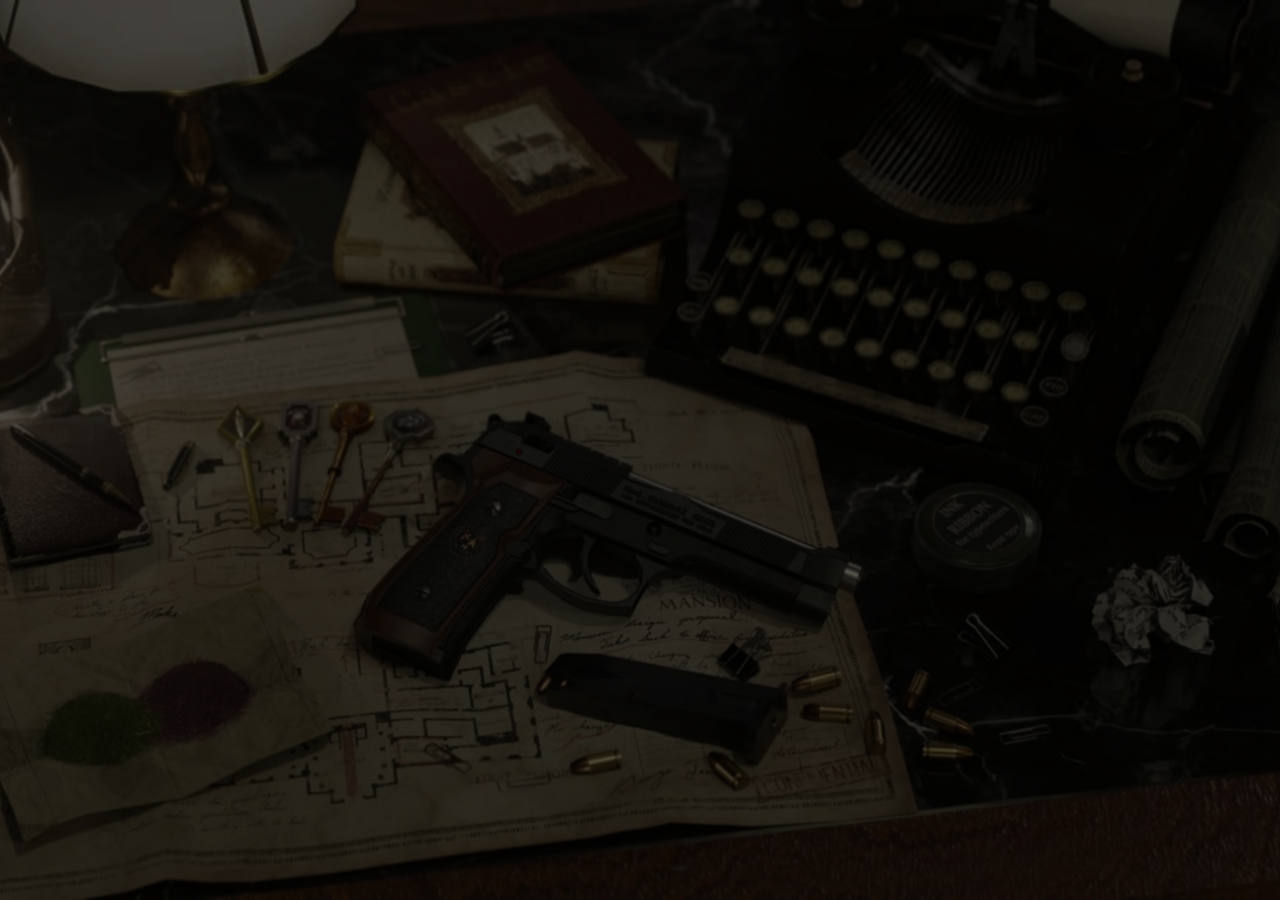
<file: index.html>
<!DOCTYPE html>
<html lang="en">
<head>
  <meta charset="UTF-8" />
  <meta name="viewport" content="width=device-width, initial-scale=1.0" />
  <title>Mystery Landing Page</title>

  <link rel="stylesheet" href="css/style.css">
</head>

<body>

  <div class="landing-page">

    <!-- GUN -->
    <div class="hotspot gun">
      <a class="label" href="gun-page.html">
        <div class="icon">
          <svg xmlns="http://www.w3.org/2000/svg" width="16" height="16" viewBox="0 0 24 24">
            <path d="M0 0h24v24H0z" fill="none" />
            <path fill="none" stroke="currentColor" stroke-width="2" d="m2 8.35l10.173 9.823L21.997 8" />
          </svg>
        </div>
        <span>watch gameplay</span>
      </a>
    </div>

    <!-- TYPEWRITER -->
    <div class="hotspot keyboard">
      <a class="label" href="keybord-page.html">
        <div class="icon">
          <svg xmlns="http://www.w3.org/2000/svg" width="16" height="16" viewBox="0 0 24 24">
            <path d="M0 0h24v24H0z" fill="none" />
            <path fill="none" stroke="currentColor" stroke-width="2" d="m2 8.35l10.173 9.823L21.997 8" />
          </svg>
        </div>
        <span>join our discord server!</span>
      </a>
    </div>

    <!-- DIARY -->
    <div class="hotspot diary">
      <a class="label" href="diary-page.html">
        <div class="icon">
          <svg xmlns="http://www.w3.org/2000/svg" width="16" height="16" viewBox="0 0 24 24">
            <path d="M0 0h24v24H0z" fill="none" />
            <path fill="none" stroke="currentColor" stroke-width="2" d="m2 8.35l10.173 9.823L21.997 8" />
          </svg>
        </div>
        <span>patch notes</span>
      </a>
    </div>

  </div>

</body>
</html>
</file>
<file: css/style.css>
@import url('https://fonts.googleapis.com/css2?family=Outfit:wght@100..900&family=Roboto+Condensed:ital,wght@0,100..900;1,100..900&display=swap');


* {
      margin: 0;
      padding: 0;
      box-sizing: border-box;
      font-family: "Roboto Condensed", sans-serif;
    }

    body {
      overflow: hidden;
      font-family: Arial, sans-serif;
      background: #000;
      font-family: "Roboto Condensed", sans-serif;
    }

    .landing-page {
      position: relative;
      width: 100%;
      height: 100vh;
      background: url("../img/canvas.png") center center / cover no-repeat;
    }

    /* DARK OVERLAY */
    .landing-page::before {
      content: "";
      position: absolute;
      inset: 0;
      background: rgba(0, 0, 0, 0.55);
      pointer-events: none;
    }

    /* COMMON HOTSPOT */
    .hotspot {
      position: absolute;
      z-index: 5;
      cursor: pointer;
      transition: all 0.4s ease;
      border-radius: 20px;
    }

    /* GLOW EFFECT */
    .hotspot::before {
      content: "";
      position: absolute;
      inset: 0;
      border-radius: inherit;
      background: rgba(255,255,255,0.08);
      opacity: 0;
      transition: 0.4s ease;
      backdrop-filter: brightness(1.5);
    }

    .hotspot:hover::before {
      opacity: 1;
      box-shadow:
        0 0 30px rgba(255, 208, 208, 0.15),
        0 0 80px rgba(255,255,255,0.08);
    }

    /* LABEL */
    .label {
      position: absolute;
      display: flex;
      align-items: center;
      gap: 12px;
      color: #fff;
      font-size: 16px;
      letter-spacing: .5px;
      opacity: 0;
      transform: translateY(10px);
      transition: 0.4s ease;
      white-space: nowrap;
      text-decoration:none;
    }

    .hotspot:hover .label {
      opacity: 1;
      transform: translateY(0);
    }

    /* ICON */
    .icon {
      width: 32px;
      height: 32px;
      border: 1px solid rgba(255,255,255,0.7);
      border-radius: 50%;
      display: flex;
      align-items: center;
      justify-content: center;
      font-size: 18px;
      backdrop-filter: blur(6px);
      background: rgba(255,255,255,0.06);
    }

    /* GUN AREA */
    .gun {
      width: 630px;
      height: 323px;
      left: 31%;
      top: 45%;
    }

    .gun .label {
      top: 20px;
      left: 0;
      right: 0;
      width: 100%;
      display: flex;
      align-items: center;
      justify-content: center;
      padding:5px 0;
    }

    /* TYPEWRITER AREA */
    .keyboard {
      width: 574px;
      height: 320px;
      right: 20%;
      top: 15%;
    }

    .keyboard .label {
      top: 20px;
      left: 0;
      right: 0;
      width: 100%;
      display: flex;
      align-items: center;
      justify-content: center;
      padding:5px 0;
    }
    

    /* DIARY AREA */
    .diary {
      width: 250px;
      height: 250px;
      left: 8%;
      top: 41%;
    }

    .diary .label {
      top: 20px;
      left: 0;
      right: 0;
      width: 100%;
      display: flex;
      align-items: center;
      justify-content: center;
      padding:5px 0;
    }

    .label:hover .icon{
      color:orange;
      border:1px solid orange;
    }

    .label:hover .icon svg{
      color:orange;
    }

    .label:hover span{
      color:orange;

    }


    /* MOBILE */
    @media (max-width: 1919px) {
        .keyboard {
          width: 435px;
          height: 236px;
          top:18%;
        }
        .gun {
          width: 478px;
          height: 244px;
        }
        .diary {
          width: 170px;
          height: 170px;
          top: 43%;
        }
    }

    /* MOBILE */
    @media (max-width: 992px) {

      .landing-page {
        background-position: center;
      }

      .gun {
        width: 38%;
        height: 18%;
        left: 32%;
        top: 48%;
      }

      .keyboard {
        width: 32%;
        height: 22%;
        right: 12%;
        top: 6%;
      }

      .diary {
        width: 22%;
        height: 18%;
        left: 4%;
        top: 46%;
      }

      .label {
        font-size: 14px;
      }

      .icon {
        width: 30px;
        height: 30px;
        font-size: 14px;
      }
    }



    #container {
            width: 100vw;
            height: 100vh;
            position: relative;
            overflow: hidden;
            background:
                linear-gradient(to bottom,
                    #111111 0%,
                    #000000 100%);
        }
        /* BACKGROUND IMAGE */
        #container::before {
            content: "";
            position: absolute;
            inset: 0;
            background:
                url("https://images.unsplash.com/photo-1511512578047-dfb367046420?q=80&w=2071&auto=format&fit=crop") center center / cover no-repeat;
            opacity: .15;
            filter: blur(2px);
            transform: scale(1.05);
        }
        canvas {
            display: block;
            position: relative;
            z-index: 2;
        }
        .overlay {
            position: absolute;
            inset: 0;
            z-index: 10;
            pointer-events: none;
        }
        .title {
            position: absolute;
            top: 35px;
            left: 50%;
            transform: translateX(-50%);
            color: white;
            font-size: 4rem;
            font-weight: 900;
            letter-spacing: 14px;
            text-transform: uppercase;
            text-shadow:
                0 0 40px rgba(255, 255, 255, .12);
            opacity: .95;
        }
        .subtitle {
            position: absolute;
            top: 110px;
            left: 50%;
            transform: translateX(-50%);
            color: rgba(255, 255, 255, .55);
            font-size: 13px;
            letter-spacing: 5px;
            text-transform: uppercase;
        }
        .hover-text {
            position: absolute;
            left: 50%;
            bottom: 170px;
            transform: translateX(-50%);
            color: white;
            font-size: 12px;
            letter-spacing: 5px;
            text-transform: uppercase;
            opacity: 0;
            transition: .35s;
        }
        .hover-text.show {
            opacity: .7;
        }
        .shoot-btn {
            position: absolute;
            left: 50%;
            bottom: 400px;
            transform:
                translateX(-50%) scale(.85);
            padding: 18px 42px;
            border: 2px solid rgba(255, 255, 255, .8);
            background: rgba(255, 255, 255, .08);
            backdrop-filter: blur(10px);
            color: white;
            font-size: 15px;
            font-weight: bold;
            letter-spacing: 5px;
            cursor: pointer;
            opacity: 0;
            transition: .4s ease;
            pointer-events: none;
        }
        .shoot-btn.show {
            opacity: 1;
            pointer-events: auto;
            transform:
                translateX(-50%) scale(1);
        }
        .shoot-btn:hover {
            background: white;
            color: black;
            box-shadow:
                0 0 35px rgba(255, 255, 255, .35);
        }
        .muzzle-flash{

  position:absolute;

  width:650px;

  right:18%;

  top:42%;

  transform:
  translate(50%, -50%)
  scale(.1);

  opacity:0;

  pointer-events:none;

  z-index:9999;

  mix-blend-mode:screen;

}
        .white-flash {
            position: absolute;
            inset: 0;
            background: white;
            opacity: 0;
            z-index: 30;
            pointer-events: none;
        }
        .black-screen {
            position: absolute;
            inset: 0;
            background: black;
            opacity: 0;
            transition: 2s ease;
            z-index: 40;
            pointer-events: none;
        }
        @media(max-width:768px) {
            .title {
                font-size: 1.8rem;
                letter-spacing: 6px;
            }
            .subtitle {
                top: 85px;
                font-size: 11px;
            }
            .shoot-btn {
                padding: 14px 28px;
                font-size: 13px;
            }
            .muzzle-flash {
                width: 420px;
            }
        }
</file>
